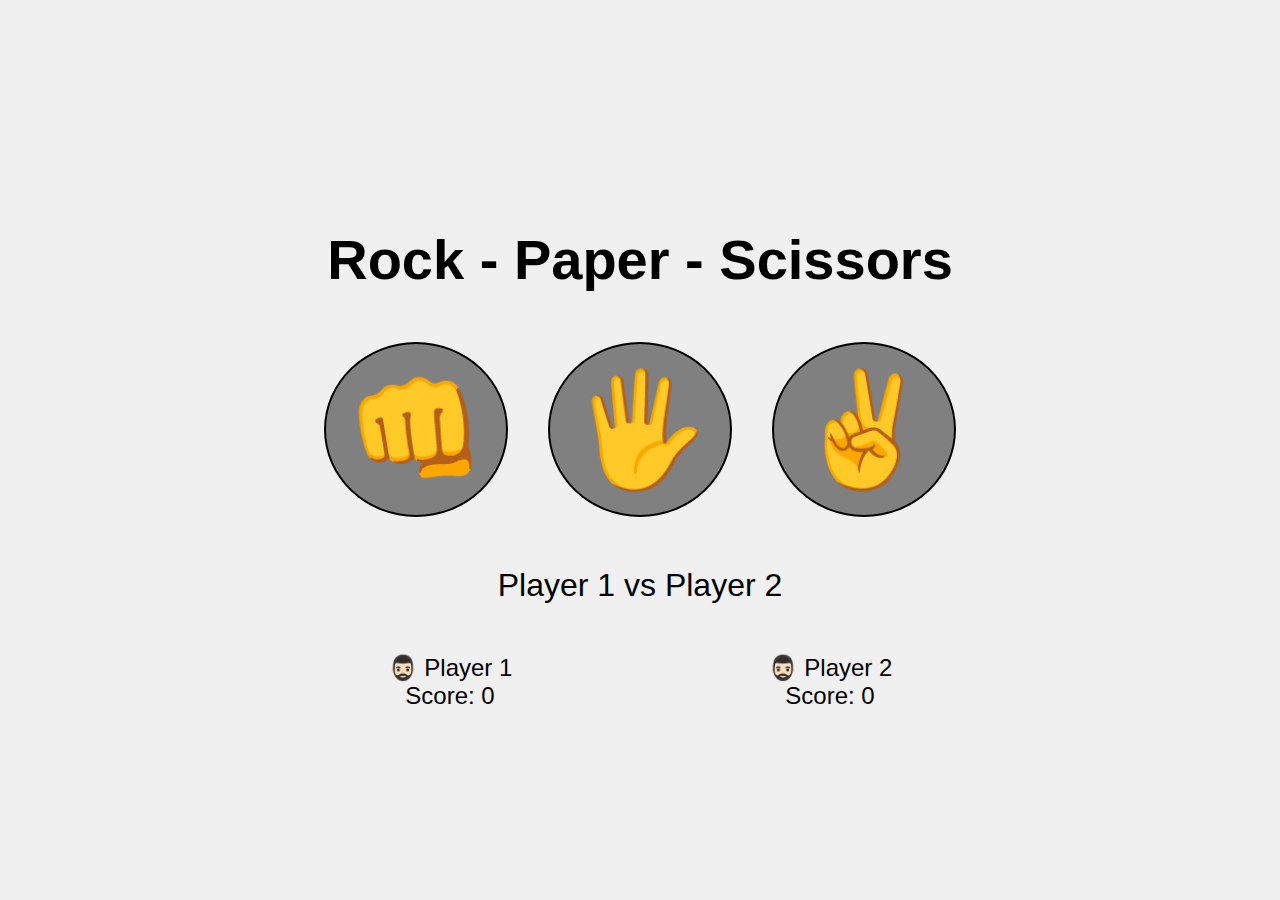
<file: rock/index.html>
<!DOCTYPE html>
<html lang="en">
<head>
    <meta charset="UTF-8">
    <meta name="viewport" content="width=device-width, initial-scale=1.0">
    <title>Rock - Paper - Scissors Game</title>
    <link rel="stylesheet" href="style.css">
</head>
<body>
    <div class="all">
        <h1>Rock - Paper - Scissors</h1>
      
        <div class="main-container">
            <button id="rockBtn" onclick="playGame('rock')">👊</button>
            <button id="paperBtn" onclick="playGame('paper')">🖐️</button>
            <button id="scissorsBtn" onclick="playGame('scissors')">✌️</button>
        </div>
        <div class="displayresult">Player 1 vs Player 2</div>
        <div class="player-display-container">
            <div id="player1display">
                <div id="inner1-1">🧔🏻‍♂️ Player 1</div>
                <div id="inner1-2">Score: <span id="player1score">0</span></div>
            </div>
            <div id="player2display">
                <div id="inner2-1">🧔🏻‍♂️ Player 2</div>
                <div id="inner2-2">Score: <span id="player2score">0</span></div>
            </div>
        </div>
    </div>

    <script src="script.js"></script>
</body>
</html>
</file>
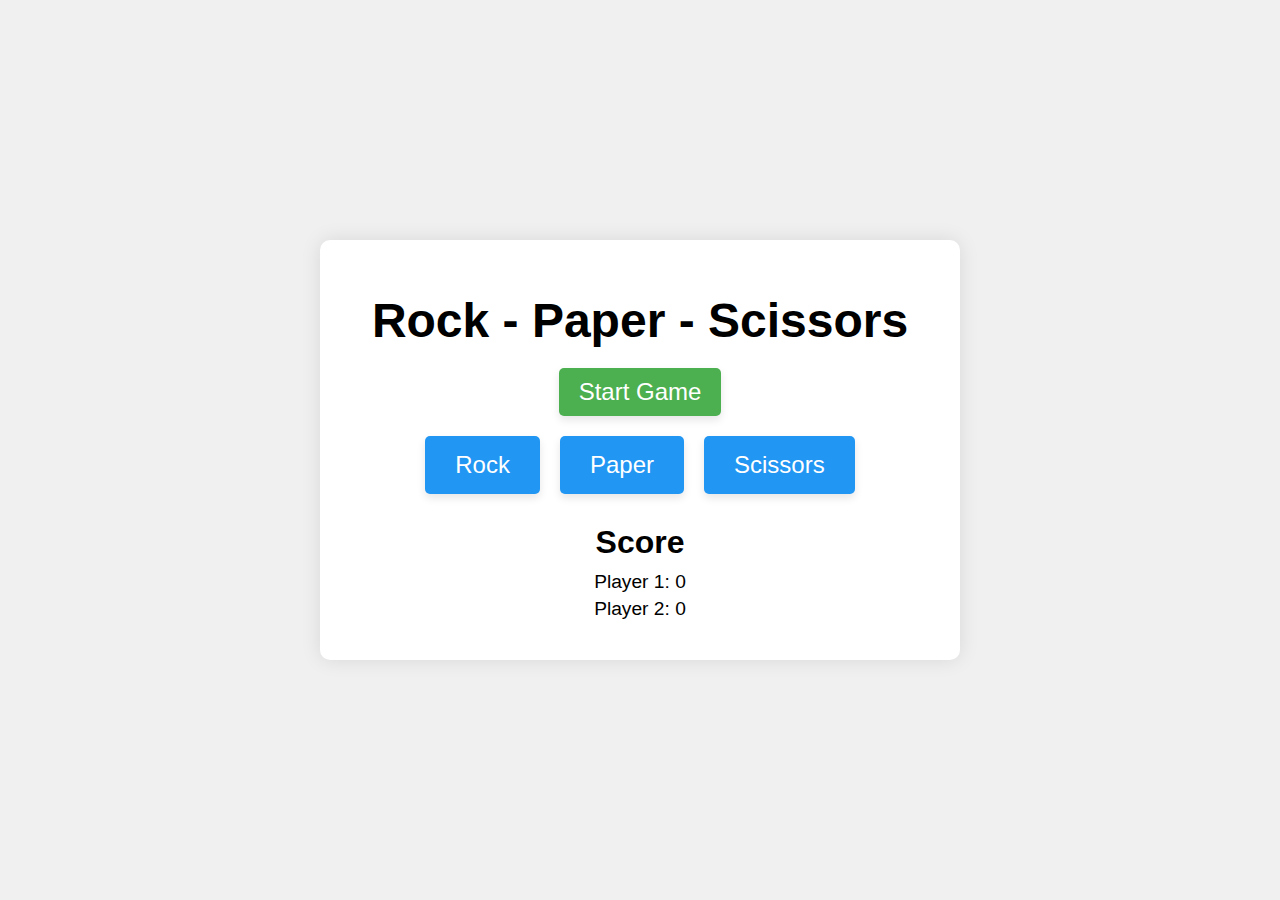
<file: rock/rock.html>
<!DOCTYPE html>
<html lang="en">
<head>
    <meta charset="UTF-8">
    <meta name="viewport" content="width=device-width, initial-scale=1.0">
    <title>Rock Paper Scissors</title>
    <link rel="stylesheet" href="rock.css">
</head>
<body>
    <div class="game-container">
        <h1>Rock - Paper - Scissors</h1>
        <button class="start-button" onclick="startGame()">Start Game</button>
        <div class="main-container">
            <button class="game-button" id="rock" onclick="playGame('rock')">Rock</button>
            <button class="game-button" id="paper" onclick="playGame('paper')">Paper</button>
            <button class="game-button" id="scissors" onclick="playGame('scissors')">Scissors</button>
        </div>
        <div class="scoreboard">
            <h2>Score</h2>
            <div id="player1score">Player 1: 0</div>
            <div id="player2score">Player 2: 0</div>
        </div>
        <div id="result" class="result"></div>
    </div>

    <script src="rock.js"></script>
</body>
</html>
</file>
<file: rock/style.css>
body {
    font-family: Arial, Helvetica, sans-serif;
    display: flex;
    flex-direction: column;
    align-items: center;
    background-color: #f0f0f0; /* Light background color */
    height: 100vh; /* Full viewport height */
    margin: 0;
    justify-content: center; /* Center content vertically */
}

.all {
    display: flex;
    flex-direction: column;
    align-items: center;
    width: 100%;
}

h1 {
    font-size: 3.5rem;
    margin-bottom: 20px;
}

.start-button {
    font-size: 2rem;
    padding: 15px 30px;
    border: none;
    border-radius: 10px;
    background-color: #4CAF50; /* Green */
    color: white;
    cursor: pointer;
    transition: background-color 0.3s ease;
    box-shadow: 0 4px 8px rgba(0, 0, 0, 0.1);
}

.start-button:hover {
    background-color: #45a049; /* Darker green on hover */
}

.main-container {
    display: flex;
    justify-content: center;
    margin-top: 30px;
}

/* Existing CSS styles */

.main-container button {
    font-size: 7rem;
    margin: 0 20px;
    border-radius: 50%;
    padding: 20px;
    border: 2px solid black;
    background-color: gray;
    cursor: pointer;
    transition: background-color 0.5s ease;
    animation: shake 0.5s infinite alternate; /* Add shake animation */
}

@keyframes shake {
    0% {
        transform: translateY(0);
    }
    100% {
        transform: translateY(-10px);
    }
}

/* Rest of your CSS styles */


.main-container button:hover {
    background-color: hsl(0, 1%, 70%);
}

.displayresult {
    margin: 50px 0;
    font-size: 2rem;
    text-align: center;
    width: 100%;
}

.player-display-container {
    display: flex;
    justify-content: space-between;
    width: 80%;
    max-width: 800px;
}

#player1display, #player2display {
    display: flex;
    flex-direction: column;
    align-items: center;
    font-size: 1.5rem;
    text-align: center;
    width: 100%;
}

#player1display {
    margin-left: 20px;
}

#player2display {
    margin-right: 20px;
}

/* Game turn and result styling */
.turn-player1 {
    background-color: #2196F3; /* Blue */
    transition: background-color 0.5s ease;
}

.turn-player2 {
    background-color: #f44336; /* Red */
    transition: background-color 0.5s ease;
}

.win-player1 {
    background-color: #2196F3; /* Blue */
    transition: background-color 0.5s ease;
}

.win-player2 {
    background-color: #f44336; /* Red */
    transition: background-color 0.5s ease;
}
</file>
<file: rock/rock.css>
/* Reset styles and global settings */
body {
    font-family: 'Segoe UI', Tahoma, Geneva, Verdana, sans-serif;
    display: flex;
    justify-content: center;
    align-items: center;
    height: 100vh;
    margin: 0;
    background-color: #f0f0f0;
}

.game-container {
    text-align: center;
    background-color: #ffffff; /* White background */
    border-radius: 10px;
    box-shadow: 0 0 20px rgba(0, 0, 0, 0.1);
    padding: 20px;
    width: 90%;
    max-width: 600px;
}

h1 {
    font-size: 3rem;
    margin-bottom: 20px;
}

.start-button {
    font-size: 1.5rem;
    padding: 10px 20px;
    border: none;
    border-radius: 5px;
    background-color: #4CAF50; /* Green */
    color: white;
    cursor: pointer;
    transition: background-color 0.3s ease;
    box-shadow: 0 4px 8px rgba(0, 0, 0, 0.1);
}

.start-button:hover {
    background-color: #45a049; /* Darker green on hover */
}

.main-container {
    display: flex;
    justify-content: center;
    margin-top: 20px;
}

.game-button {
    font-size: 1.5rem;
    padding: 15px 30px;
    margin: 0 10px;
    border: none;
    border-radius: 5px;
    background-color: #2196F3; /* Blue */
    color: white;
    cursor: pointer;
    transition: background-color 0.3s ease;
    box-shadow: 0 4px 8px rgba(0, 0, 0, 0.1);
}

.game-button:hover {
    background-color: #1976D2; /* Darker blue on hover */
}

.scoreboard {
    margin-top: 30px;
    text-align: center;
}

.scoreboard h2 {
    font-size: 2rem;
    margin-bottom: 10px;
}

.scoreboard div {
    font-size: 1.2rem;
    margin-top: 5px;
}

.result {
    font-size: 2rem;
    font-weight: bold;
    margin-top: 20px;
}

/* Animation for game buttons */
@keyframes shake {
    0% {
        transform: translateY(0);
    }
    50% {
        transform: translateY(-10px);
    }
    100% {
        transform: translateY(0);
    }
}
.game-button.shake {
    animation: shake 0.5s;
}
</file>
